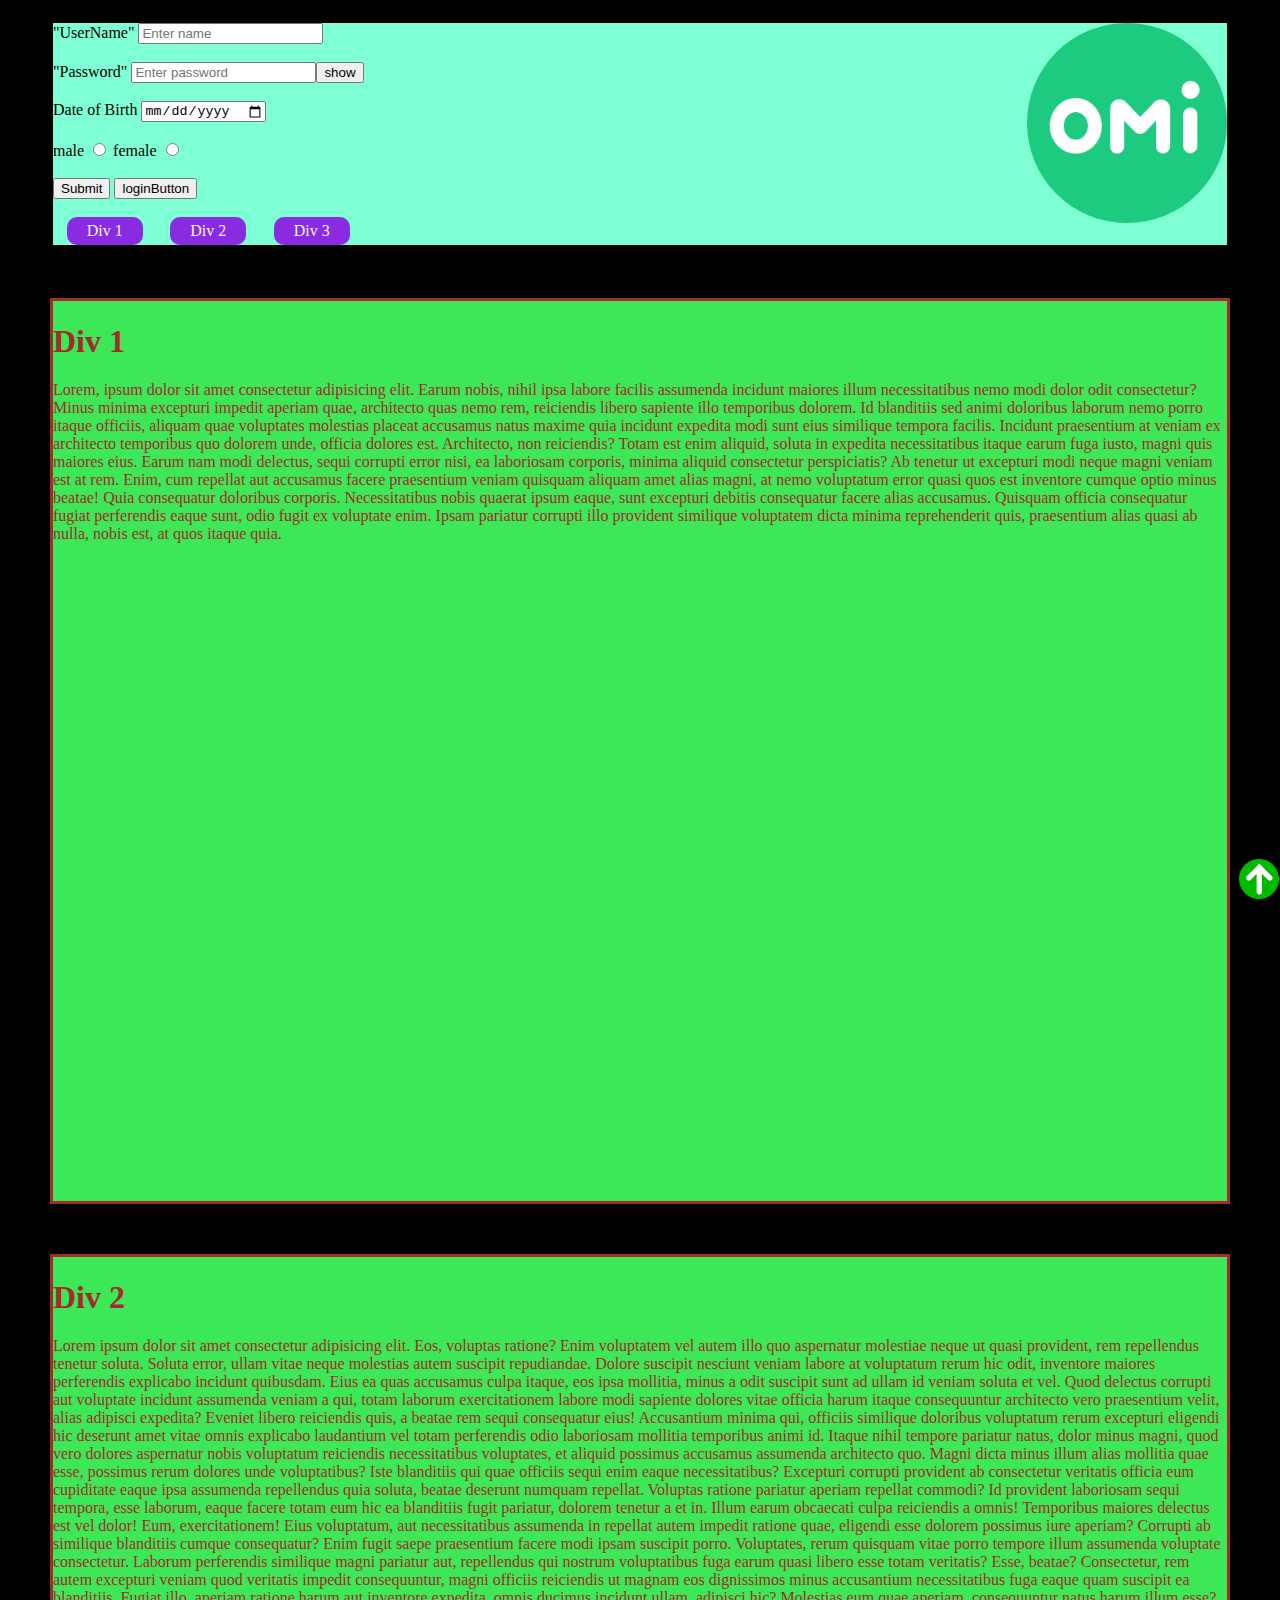
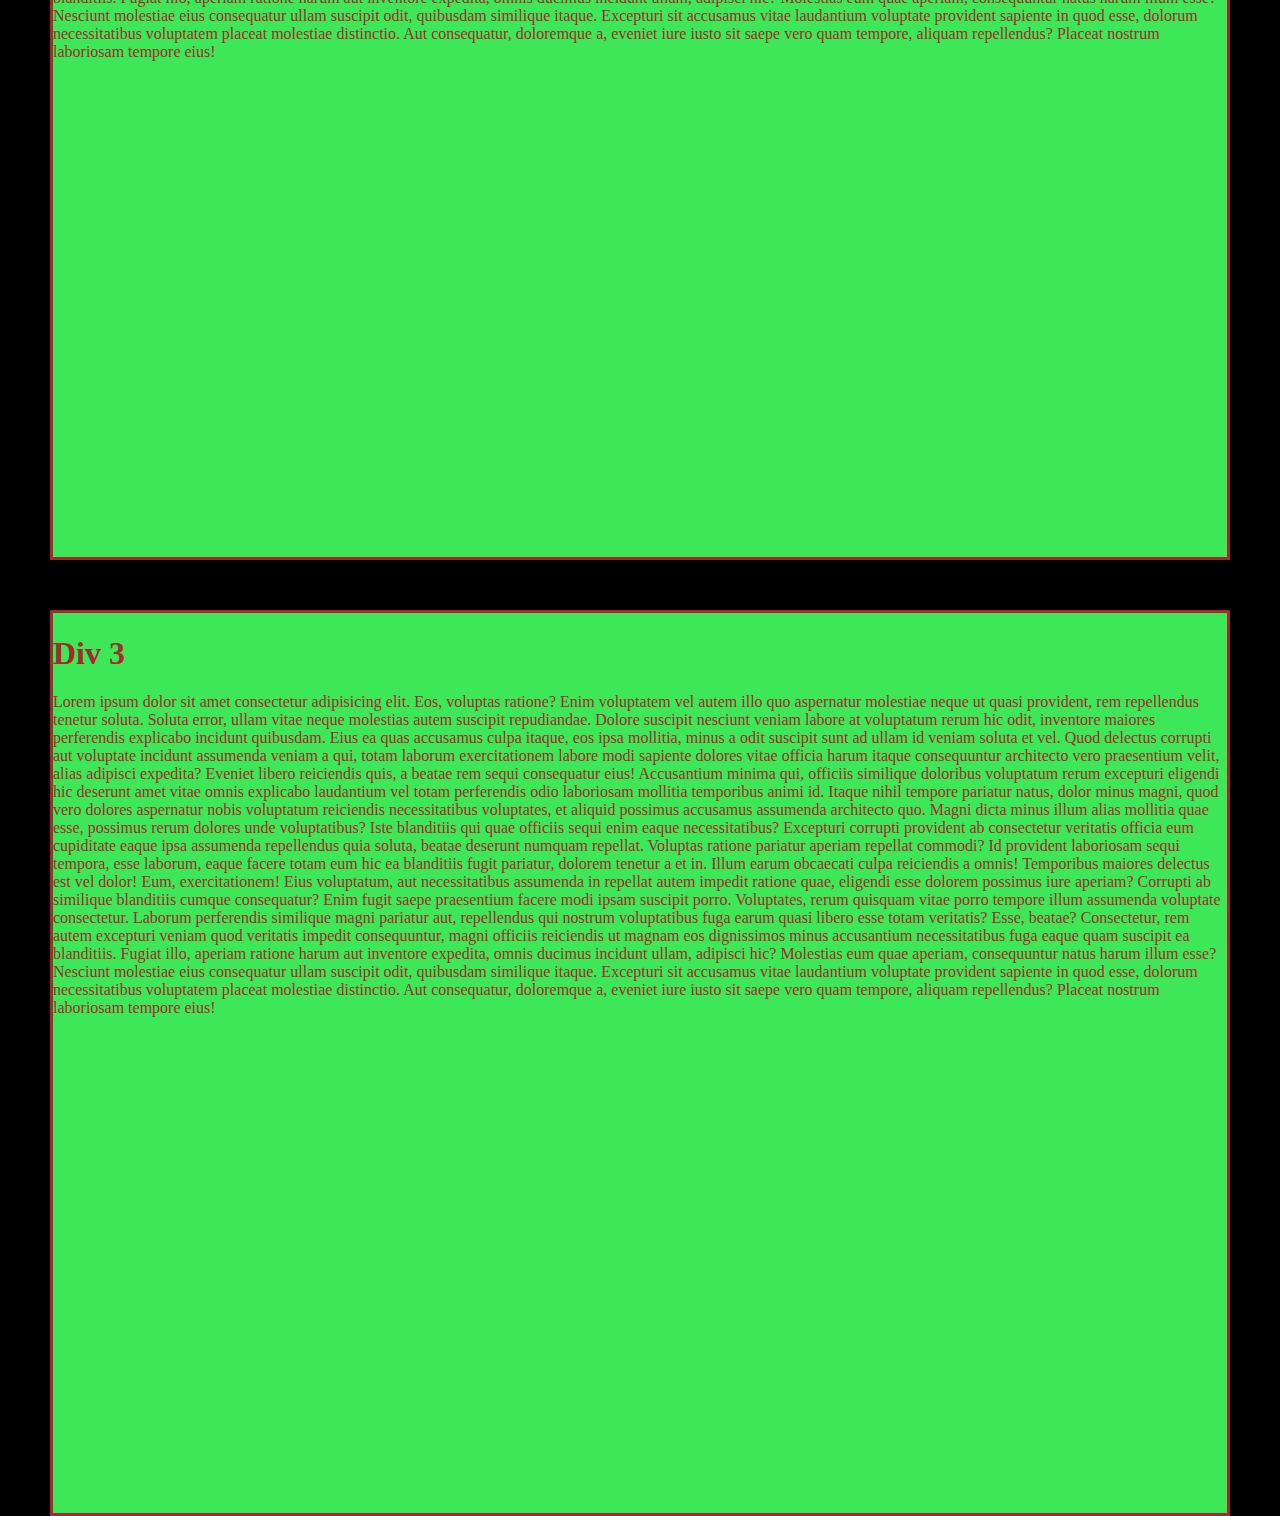
<file: Index.html>
<!DOCTYPE html>
<html lang="en">
    <head>
    <meta charset="UTF-8">
    <meta name="viewport" content="width=device-width, initial-scale=1.0">
    <title>My Resume</title>
    <link rel="stylesheet" href="./INdex.css">
    <link rel="icon" href="/omi.png" type="image/x-icon">
   
  </head>
  <body> 
     <a id="im2" href="#"><img src="./5610930.png" class="im2-1"></a>
       <header class="img">
            <div> 
               <form action="">
                 <label >"UserName"</label>
                 <input type="text" placeholder="Enter name"><br><br>
                 <label>"Password"</label>
                 <input type="password" placeholder="Enter password"><input type="button" value="show"><br><br>
                 <label>Date of Birth</label>
                 <input type="date"><br><br>
                 <label>male</label>
                 <input type="radio"name="a" >
                 <label>female</label>
                 <input type="radio" name="a"><br><br>
                 <input type="submit">
                 <input type="button" value="loginButton">
                 <br><br>
                 <div id="d-1-3">
                     <a href="#d-1" class="btn">Div 1</a> 
                     <a href="#d-1-1" class="btn">Div 2</a>
                     <a href="#d-1-2" class="btn">Div 3</a>
                  </div>
              </form>
           </div> 
           <div>
              <img src="./omi.png" alt="omi cool" id="im">
           </div>
        </header>
         
      <div id="d-1">
        <h1>Div 1</h1>
         Lorem, ipsum dolor sit amet consectetur adipisicing elit. Earum nobis, nihil ipsa labore facilis assumenda incidunt maiores illum necessitatibus nemo modi dolor odit consectetur? Minus minima excepturi impedit aperiam quae, architecto quas nemo rem, reiciendis libero sapiente illo temporibus dolorem. Id blanditiis sed animi doloribus laborum nemo porro itaque officiis, aliquam quae voluptates molestias placeat accusamus natus maxime quia incidunt expedita modi sunt eius similique tempora facilis. Incidunt praesentium at veniam ex architecto temporibus quo dolorem unde, officia dolores est. Architecto, non reiciendis? Totam est enim aliquid, soluta in expedita necessitatibus itaque earum fuga iusto, magni quis maiores eius. Earum nam modi delectus, sequi corrupti error nisi, ea laboriosam corporis, minima aliquid consectetur perspiciatis? Ab tenetur ut excepturi modi neque magni veniam est at rem. Enim, cum repellat aut accusamus facere praesentium veniam quisquam aliquam amet alias magni, at nemo voluptatum error quasi quos est inventore cumque optio minus beatae! Quia consequatur doloribus corporis. Necessitatibus nobis quaerat ipsum eaque, sunt excepturi debitis consequatur facere alias accusamus. Quisquam officia consequatur fugiat perferendis eaque sunt, odio fugit ex voluptate enim. Ipsam pariatur corrupti illo provident similique voluptatem dicta minima reprehenderit quis, praesentium alias quasi ab nulla, nobis est, at quos itaque quia.
      </div >
         
      <div id="d-1-1">
        <h1>Div 2</h1>
            Lorem ipsum dolor sit amet consectetur adipisicing elit. Eos, voluptas ratione? Enim voluptatem vel autem illo quo aspernatur molestiae neque ut quasi provident, rem repellendus tenetur soluta. Soluta error, ullam vitae neque molestias autem suscipit repudiandae. Dolore suscipit nesciunt veniam labore at voluptatum rerum hic odit, inventore maiores perferendis explicabo incidunt quibusdam. Eius ea quas accusamus culpa itaque, eos ipsa mollitia, minus a odit suscipit sunt ad ullam id veniam soluta et vel. Quod delectus corrupti aut voluptate incidunt assumenda veniam a qui, totam laborum exercitationem labore modi sapiente dolores vitae officia harum itaque consequuntur architecto vero praesentium velit, alias adipisci expedita? Eveniet libero reiciendis quis, a beatae rem sequi consequatur eius! Accusantium minima qui, officiis similique doloribus voluptatum rerum excepturi eligendi hic deserunt amet vitae omnis explicabo laudantium vel totam perferendis odio laboriosam mollitia temporibus animi id. Itaque nihil tempore pariatur natus, dolor minus magni, quod vero dolores aspernatur nobis voluptatum reiciendis necessitatibus voluptates, et aliquid possimus accusamus assumenda architecto quo. Magni dicta minus illum alias mollitia quae esse, possimus rerum dolores unde voluptatibus? Iste blanditiis qui quae officiis sequi enim eaque necessitatibus? Excepturi corrupti provident ab consectetur veritatis officia eum cupiditate eaque ipsa assumenda repellendus quia soluta, beatae deserunt numquam repellat. Voluptas ratione pariatur aperiam repellat commodi? Id provident laboriosam sequi tempora, esse laborum, eaque facere totam eum hic ea blanditiis fugit pariatur, dolorem tenetur a et in. Illum earum obcaecati culpa reiciendis a omnis! Temporibus maiores delectus est vel dolor! Eum, exercitationem! Eius voluptatum, aut necessitatibus assumenda in repellat autem impedit ratione quae, eligendi esse dolorem possimus iure aperiam? Corrupti ab similique blanditiis cumque consequatur? Enim fugit saepe praesentium facere modi ipsam suscipit porro. Voluptates, rerum quisquam vitae porro tempore illum assumenda voluptate consectetur. Laborum perferendis similique magni pariatur aut, repellendus qui nostrum voluptatibus fuga earum quasi libero esse totam veritatis? Esse, beatae? Consectetur, rem autem excepturi veniam quod veritatis impedit consequuntur, magni officiis reiciendis ut magnam eos dignissimos minus accusantium necessitatibus fuga eaque quam suscipit ea blanditiis. Fugiat illo, aperiam ratione harum aut inventore expedita, omnis ducimus incidunt ullam, adipisci hic? Molestias eum quae aperiam, consequuntur natus harum illum esse? Nesciunt molestiae eius consequatur ullam suscipit odit, quibusdam similique itaque. Excepturi sit accusamus vitae laudantium voluptate provident sapiente in quod esse, dolorum necessitatibus voluptatem placeat molestiae distinctio. Aut consequatur, doloremque a, eveniet iure iusto sit saepe vero quam tempore, aliquam repellendus? Placeat nostrum laboriosam tempore eius!
      </div>
      <div id="d-1-2">
        <h1>Div 3</h1>
        Lorem ipsum dolor sit amet consectetur adipisicing elit. Eos, voluptas ratione? Enim voluptatem vel autem illo quo aspernatur molestiae neque ut quasi provident, rem repellendus tenetur soluta. Soluta error, ullam vitae neque molestias autem suscipit repudiandae. Dolore suscipit nesciunt veniam labore at voluptatum rerum hic odit, inventore maiores perferendis explicabo incidunt quibusdam. Eius ea quas accusamus culpa itaque, eos ipsa mollitia, minus a odit suscipit sunt ad ullam id veniam soluta et vel. Quod delectus corrupti aut voluptate incidunt assumenda veniam a qui, totam laborum exercitationem labore modi sapiente dolores vitae officia harum itaque consequuntur architecto vero praesentium velit, alias adipisci expedita? Eveniet libero reiciendis quis, a beatae rem sequi consequatur eius! Accusantium minima qui, officiis similique doloribus voluptatum rerum excepturi eligendi hic deserunt amet vitae omnis explicabo laudantium vel totam perferendis odio laboriosam mollitia temporibus animi id. Itaque nihil tempore pariatur natus, dolor minus magni, quod vero dolores aspernatur nobis voluptatum reiciendis necessitatibus voluptates, et aliquid possimus accusamus assumenda architecto quo. Magni dicta minus illum alias mollitia quae esse, possimus rerum dolores unde voluptatibus? Iste blanditiis qui quae officiis sequi enim eaque necessitatibus? Excepturi corrupti provident ab consectetur veritatis officia eum cupiditate eaque ipsa assumenda repellendus quia soluta, beatae deserunt numquam repellat. Voluptas ratione pariatur aperiam repellat commodi? Id provident laboriosam sequi tempora, esse laborum, eaque facere totam eum hic ea blanditiis fugit pariatur, dolorem tenetur a et in. Illum earum obcaecati culpa reiciendis a omnis! Temporibus maiores delectus est vel dolor! Eum, exercitationem! Eius voluptatum, aut necessitatibus assumenda in repellat autem impedit ratione quae, eligendi esse dolorem possimus iure aperiam? Corrupti ab similique blanditiis cumque consequatur? Enim fugit saepe praesentium facere modi ipsam suscipit porro. Voluptates, rerum quisquam vitae porro tempore illum assumenda voluptate consectetur. Laborum perferendis similique magni pariatur aut, repellendus qui nostrum voluptatibus fuga earum quasi libero esse totam veritatis? Esse, beatae? Consectetur, rem autem excepturi veniam quod veritatis impedit consequuntur, magni officiis reiciendis ut magnam eos dignissimos minus accusantium necessitatibus fuga eaque quam suscipit ea blanditiis. Fugiat illo, aperiam ratione harum aut inventore expedita, omnis ducimus incidunt ullam, adipisci hic? Molestias eum quae aperiam, consequuntur natus harum illum esse? Nesciunt molestiae eius consequatur ullam suscipit odit, quibusdam similique itaque. Excepturi sit accusamus vitae laudantium voluptate provident sapiente in quod esse, dolorum necessitatibus voluptatem placeat molestiae distinctio. Aut consequatur, doloremque a, eveniet iure iusto sit saepe vero quam tempore, aliquam repellendus? Placeat nostrum laboriosam tempore eius!
  </div>
  </body>
</html>
</file>
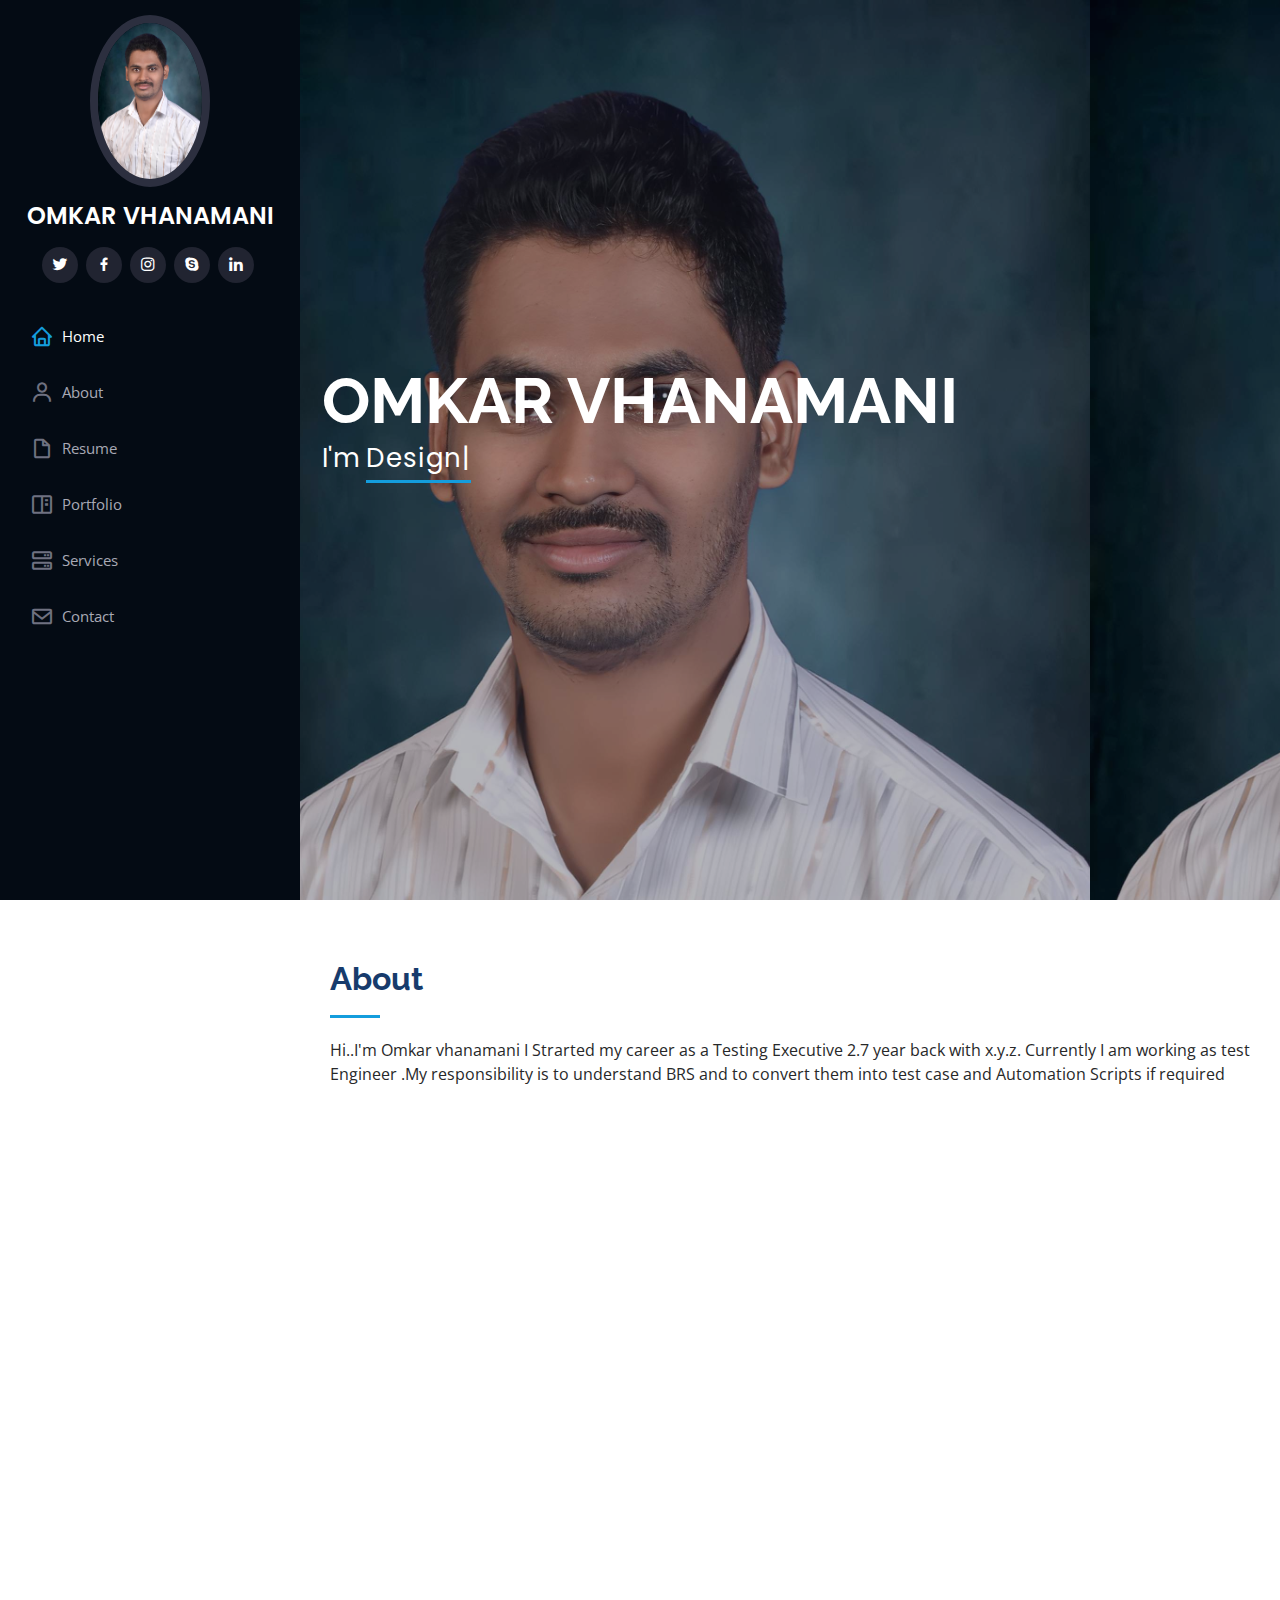
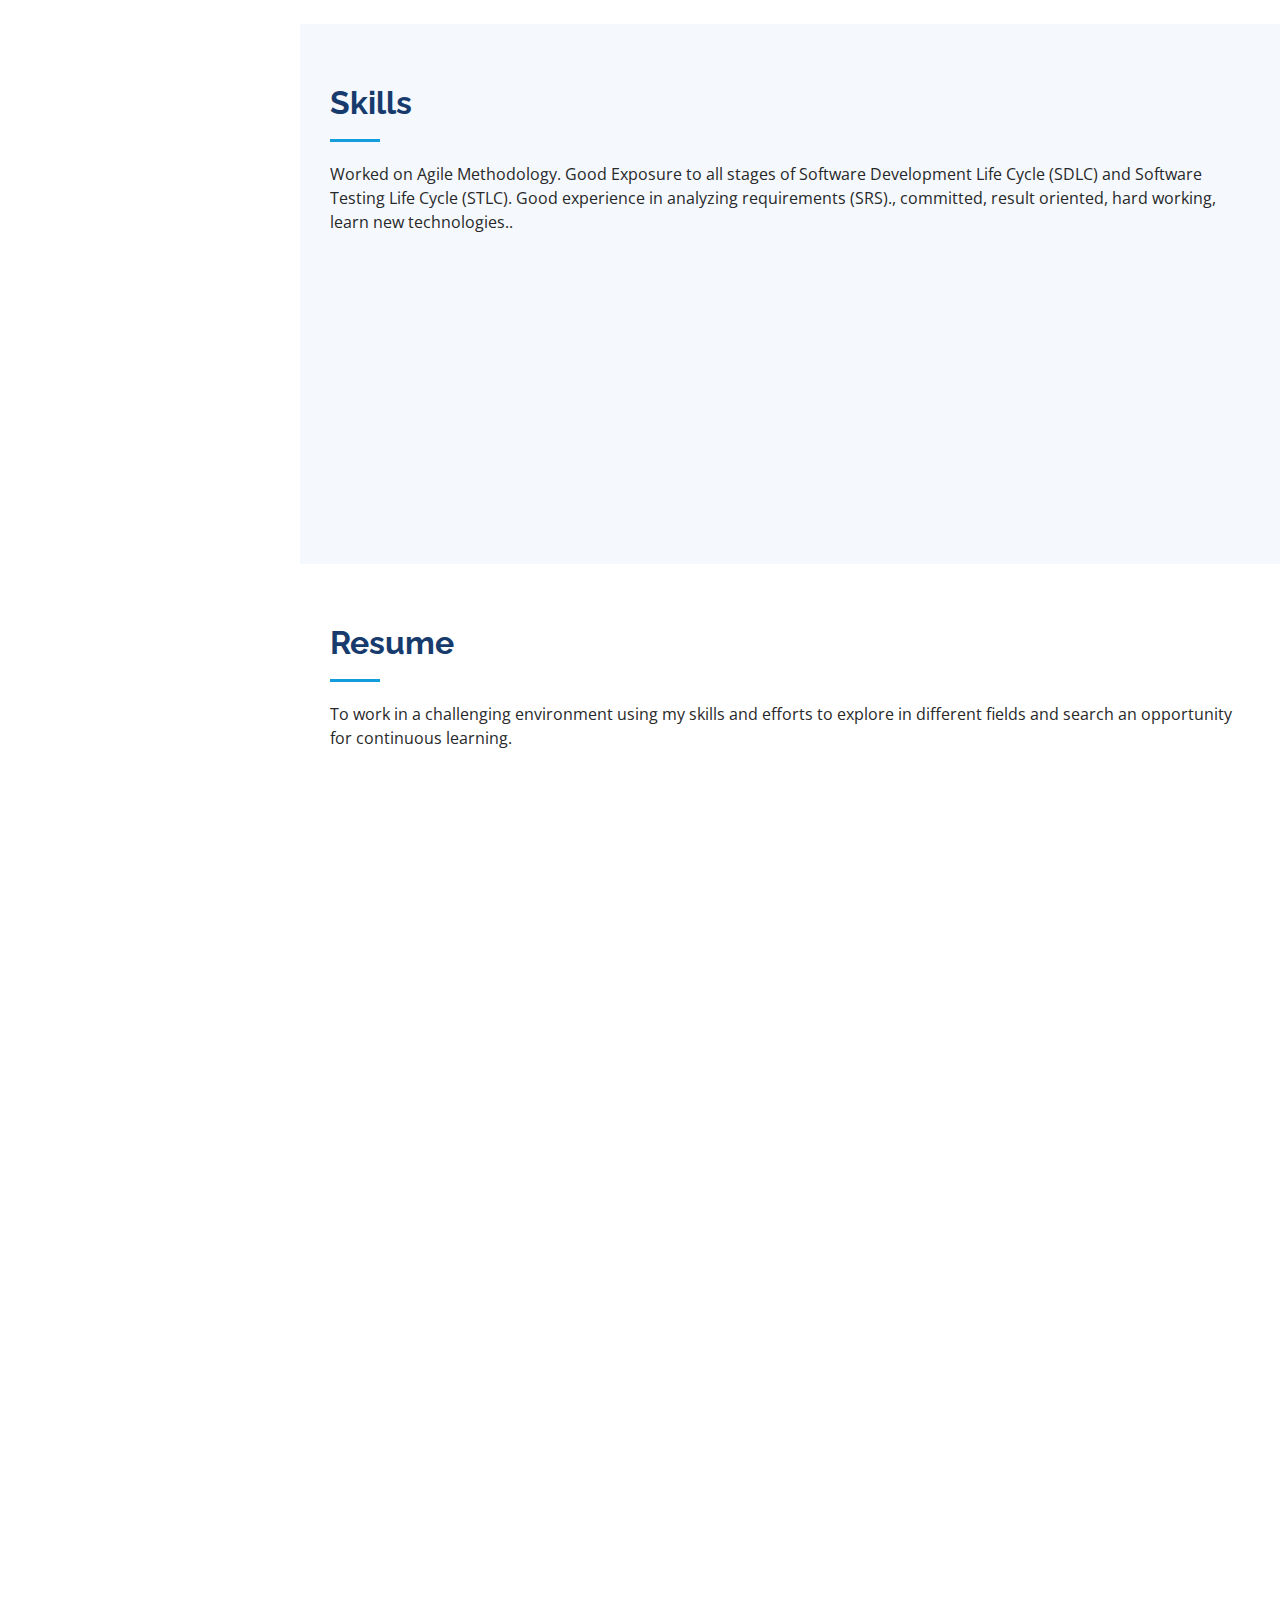
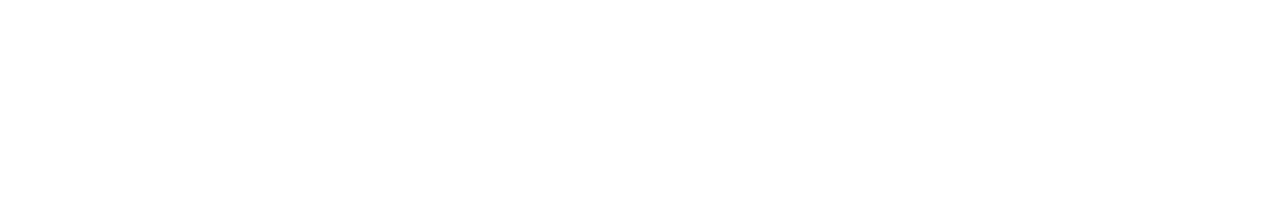
<file: iPortfolio/iPortfolio/index.html>
<!DOCTYPE html>
<html lang="en">

<head>
  <meta charset="utf-8">
  <meta content="width=device-width, initial-scale=1.0" name="viewport">

  <title>Omi cool - Index</title>
  <meta content="" name="description">
  <meta content="" name="keywords">

  <!-- Favicons -->
  <link href="assets/img/omkar.jpg" rel="icon">
  <link href="assets/img/apple-touch-icon.png" rel="apple-touch-icon">

  <!-- Google Fonts -->
  <link href="https://fonts.googleapis.com/css?family=Open+Sans:300,300i,400,400i,600,600i,700,700i|Raleway:300,300i,400,400i,500,500i,600,600i,700,700i|Poppins:300,300i,400,400i,500,500i,600,600i,700,700i" rel="stylesheet">

  <!-- Vendor CSS Files -->
  <link href="assets/vendor/aos/aos.css" rel="stylesheet">
  <link href="assets/vendor/bootstrap/css/bootstrap.min.css" rel="stylesheet">
  <link href="assets/vendor/bootstrap-icons/bootstrap-icons.css" rel="stylesheet">
  <link href="assets/vendor/boxicons/css/boxicons.min.css" rel="stylesheet">
  <link href="assets/vendor/glightbox/css/glightbox.min.css" rel="stylesheet">
  <link href="assets/vendor/swiper/swiper-bundle.min.css" rel="stylesheet">

  <!-- Template Main CSS File -->
  <link href="assets/css/style.css" rel="stylesheet">

  <!-- =======================================================
  * Template Name: iPortfolio
  * Updated: Jul 27 2023 with Bootstrap v5.3.1
  * Template URL: https://bootstrapmade.com/iportfolio-bootstrap-portfolio-websites-template/
  * Author: BootstrapMade.com
  * License: https://bootstrapmade.com/license/
  ======================================================== -->
</head>

<body>

  <!-- ======= Mobile nav toggle button ======= -->
  <i class="bi bi-list mobile-nav-toggle d-xl-none"></i>

  <!-- ======= Header ======= -->
  <header id="header">
    <div class="d-flex flex-column">

      <div class="profile">
        <img src="./assets/img/omkar.jpg" alt="" class="img-fluid rounded-circle">
        <h1 class="text-light"><a href="index.html">OMKAR VHANAMANI</a></h1>
        <div class="social-links mt-3 text-center">
          <a href="#" class="twitter"><i class="bx bxl-twitter"></i></a>
          <a href="#" class="facebook"><i class="bx bxl-facebook"></i></a>
          <a href="https://www.instagram.com/" class="instagram"><i class="bx bxl-instagram"></i></a>
          <a href="#" class="google-plus"><i class="bx bxl-skype"></i></a>
          <a href="https://www.linkedin.com/feed/?trk=sem-ga_campid.14650114788_asid.151761418307_crid.657403558718_kw.linkedin%20login_d.c_tid.kwd-12704335873_n.g_mt.e_geo.9301869" class="linkedin"><i class="bx bxl-linkedin"></i></a>
        </div>
      </div>

      <nav id="navbar" class="nav-menu navbar">
        <ul>
          <li><a href="#hero" class="nav-link scrollto active"><i class="bx bx-home"></i> <span>Home</span></a></li>
          <li><a href="#about" class="nav-link scrollto"><i class="bx bx-user"></i> <span>About</span></a></li>
          <li><a href="#resume" class="nav-link scrollto"><i class="bx bx-file-blank"></i> <span>Resume</span></a></li>
          <li><a href="#portfolio" class="nav-link scrollto"><i class="bx bx-book-content"></i> <span>Portfolio</span></a></li>
          <li><a href="#services" class="nav-link scrollto"><i class="bx bx-server"></i> <span>Services</span></a></li>
          <li><a href="#contact" class="nav-link scrollto"><i class="bx bx-envelope"></i> <span>Contact</span></a></li>
        </ul>
      </nav><!-- .nav-menu -->
    </div>
  </header><!-- End Header -->

  <!-- ======= Hero Section ======= -->
  <section id="hero"  class="d-flex flex-column justify-content-center align-items-center id1" >
    <div class="hero-container" data-aos="fade-in">
      <h1>OMKAR VHANAMANI</h1>
      <p>I'm <span class="typed" data-typed-items="Designer, Developer, Fullstack, Software Tester"></span></p>
    </div>
  </section><!-- End Hero -->

  <main id="main">

    <!-- ======= About Section ======= -->
    <section id="about" class="about">
      <div class="container">

        <div class="section-title">
          <h2>About</h2>
          <p>Hi..I'm Omkar vhanamani  I Strarted my career as a Testing Executive 2.7 year back  with x.y.z.  Currently I am working as test Engineer .My responsibility is to understand BRS and to convert them into test case and Automation Scripts if required </p>
        </div>
        <div class="row">
          <div class="col-lg-4" data-aos="fade-right">
            <img src="./assets/img/omkar.jpg" class="img-fluid" alt="">
          </div>
          <div class="col-lg-8 pt-4 pt-lg-0 content" data-aos="fade-left">
            <h3>Web Tester &amp; Web Developer.</h3>
            <p class="fst-italic">
              To work in a challenging environment using my skills and efforts to explore in different
              fields and search an opportunity for continuous learning.
            </p>
            <div class="row">
              <div class="col-lg-5">
                <ul>
                  <li><i class="bi bi-chevron-right"></i> <strong>Birthday:</strong> <span>14 Sept 1992</span></li>
                  <li><i class="bi bi-chevron-right"></i> <strong>Phone:</strong> <span>9922578618</span></li>
                  <li><i class="bi bi-chevron-right"></i> <strong>City:</strong> <span>kolhapur , India</span></li>
                  <li><i class="bi bi-chevron-right"></i> <strong>Website:</strong> <span>https://github.com/Omkarvhanaman</span></li>
                </ul>
              </div>
              <div class="col-lg-6">
                <ul>
                  <!-- <li><i class="bi bi-chevron-right"></i> <strong>Age:</strong> <span></span></li> -->
                  <li><i class="bi bi-chevron-right"></i> <strong>Degree:</strong> <span> Bachelor of Engineering</span></li>
                  <li><i class="bi bi-chevron-right"></i> <strong>Email:</strong> <span>omkarvhanamani@gmail.com</span></li>
                  <li><i class="bi bi-chevron-right"></i> <strong>Freelance:</strong> <span>Available</span></li>
                </ul>
              </div>
            </div>
            <p>
              Basic knowledge on Defect Management tool like JIRA.
              Worked on Agile Methodology.
              Good Exposure to all stages of Software Development Life Cycle (SDLC) and Software Testing Life Cycle(STLC).
              Good experience in analyzing requirements (SRS).
              Basic knowledge on Defect Reporting and complete Defect Life cycle.
              Basic knowledge on writing & Executing SQL Statements.
              Good interpersonal skills, committed, result oriented, hard working,learn new technologies.
            </p>
          </div>
        </div>

      </div>
    </section><!-- End About Section -->
    <!-- ======= Facts Section ======= -->
    <!-- <section id="facts" class="facts">
      <div class="container">

        <div class="section-title">
          <h2>Facts</h2>
          <p>Magnam dolores commodi suscipit. Necessitatibus eius consequatur ex aliquid fuga eum quidem. Sit sint consectetur velit. Quisquam quos quisquam cupiditate. Et nemo qui impedit suscipit alias ea. Quia fugiat sit in iste officiis commodi quidem hic quas.</p>
        </div>

        <div class="row no-gutters">

          <div class="col-lg-3 col-md-6 d-md-flex align-items-md-stretch" data-aos="fade-up">
            <div class="count-box">
              <i class="bi bi-emoji-smile"></i>
              <span data-purecounter-start="0" data-purecounter-end="232" data-purecounter-duration="1" class="purecounter"></span>
              <p><strong>Happy Clients</strong> consequuntur quae</p>
            </div>
          </div>

          <div class="col-lg-3 col-md-6 d-md-flex align-items-md-stretch" data-aos="fade-up" data-aos-delay="100">
            <div class="count-box">
              <i class="bi bi-journal-richtext"></i>
              <span data-purecounter-start="0" data-purecounter-end="521" data-purecounter-duration="1" class="purecounter"></span>
              <p><strong>Projects</strong> adipisci atque cum quia aut</p>
            </div>
          </div>

          <div class="col-lg-3 col-md-6 d-md-flex align-items-md-stretch" data-aos="fade-up" data-aos-delay="200">
            <div class="count-box">
              <i class="bi bi-headset"></i>
              <span data-purecounter-start="0" data-purecounter-end="1453" data-purecounter-duration="1" class="purecounter"></span>
              <p><strong>Hours Of Support</strong> aut commodi quaerat</p>
            </div>
          </div>

          <div class="col-lg-3 col-md-6 d-md-flex align-items-md-stretch" data-aos="fade-up" data-aos-delay="300">
            <div class="count-box">
              <i class="bi bi-people"></i>
              <span data-purecounter-start="0" data-purecounter-end="32" data-purecounter-duration="1" class="purecounter"></span>
              <p><strong>Hard Workers</strong> rerum asperiores dolor</p>
            </div>
          </div>

        </div>

      </div>
    </section>End Facts Section -->
    <!-- ======= Skills Section ======= -->
    <section id="skills" class="skills section-bg">
      <div class="container">

        <div class="section-title">
          <h2>Skills</h2>
          <p>Worked on Agile Methodology.
             Good Exposure to all stages of Software Development Life Cycle (SDLC) and Software Testing Life
            Cycle (STLC).
             Good experience in analyzing requirements (SRS)., committed, result oriented, hard working, learn
            new technologies..</p>
        </div>

        <div class="row skills-content">

          <div class="col-lg-6" data-aos="fade-up">

            <div class="progress">
              <span class="skill">HTML <i class="val">100%</i></span>
              <div class="progress-bar-wrap">
                <div class="progress-bar" role="progressbar" aria-valuenow="100" aria-valuemin="0" aria-valuemax="100"></div>
              </div>
            </div>

            <div class="progress">
              <span class="skill">CSS <i class="val">90%</i></span>
              <div class="progress-bar-wrap">
                <div class="progress-bar" role="progressbar" aria-valuenow="90" aria-valuemin="0" aria-valuemax="100"></div>
              </div>
            </div>

            <div class="progress">
              <span class="skill">JavaScript <i class="val">75%</i></span>
              <div class="progress-bar-wrap">
                <div class="progress-bar" role="progressbar" aria-valuenow="75" aria-valuemin="0" aria-valuemax="100"></div>
              </div>
            </div>
            <div class="progress">
              <span class="skill">Angular <i class="val">50%</i></span>
              <div class="progress-bar-wrap">
                <div class="progress-bar" role="progressbar" aria-valuenow="50" aria-valuemin="0" aria-valuemax="100"></div>
              </div>
            </div>
          </div>

          <div class="col-lg-6" data-aos="fade-up" data-aos-delay="100">

            <div class="progress">
              <span class="skill">Automation Testing with java  <i class="val">80%</i></span>
              <div class="progress-bar-wrap">
                <div class="progress-bar" role="progressbar" aria-valuenow="80" aria-valuemin="0" aria-valuemax="100"></div>
              </div>
            </div>

            <div class="progress">
              <span class="skill">Manual Testing <i class="val">90%</i></span>
              <div class="progress-bar-wrap">
                <div class="progress-bar" role="progressbar" aria-valuenow="90" aria-valuemin="0" aria-valuemax="100"></div>
              </div>
            </div>
            <div class="progress">
              <span class="skill">React <i class="val">55%</i></span>
              <div class="progress-bar-wrap">
                <div class="progress-bar" role="progressbar" aria-valuenow="55" aria-valuemin="0" aria-valuemax="100"></div>
              </div>
            </div>

          </div>

        </div>

      </div>
    </section><!-- End Skills Section -->

    <!-- ======= Resume Section ======= -->
    <section id="resume" class="resume">
      <div class="container">

        <div class="section-title">
          <h2>Resume</h2>
          <p>To work in a challenging environment using my skills and efforts to explore in different
            fields and search an opportunity for continuous learning.</p>
        </div>

        <div class="row">
          <div class="col-lg-6" data-aos="fade-up">
            <h3 class="resume-title">Sumary</h3>
            <div class="resume-item pb-0">
              <h4>Omkar Vhanamani</h4>
              <p><em>I Strarted my career as a Testing Executive 2.7 year back  with x.y.z.  Currently I am working as test Engineer .My responsibility is to understand BRS and to convert them into test case and Automation Scripts if required</em></p>
              <ul>
                <li>Company Name</li>
                <li>(123) 123456789</li>
                <li>alice.barkley@example.com</li>
              </ul>
            </div>

            <h3 class="resume-title">Education</h3>
            <div class="resume-item">
              <h4>Bachelor of Engineering &amp; Electrical Engineering</h4>
              <h5>2013 - 2016</h5>
              <p><em>Chhatrapati Shivaji University, Kolhapur</em></p>
              <p>Completed B.E. in Electrical Engineering from Sant Gajanan Maharaj College Of
                Engineering, Mahagaon. Site Chinchewadi, Gadhinglaj-Halkarni Road, Tal- Gadhinglaj in First 
                class with Distinction in May 2016.
                </p>
            </div>
            <div class="resume-item">
              <h4> Diploma &amp; E & TC</h4>
              <h5>2011 - 2013</h5>
              <p><em> M.S.B.T.E</em></p>
              <p>Completed Diploma in Electronics & Tele-communication Engineering from Sant Gajanan
                Maharaj Rural Polytechnic,Mahagaon. Site Chinchewadi, Gadhinglaj-Halkarni Road, Tal:Gadhinglaj with First class in May 2013</p>
            </div>
          </div>
          <div class="col-lg-6" data-aos="fade-up" data-aos-delay="100">
            <h3 class="resume-title">Professional Experience</h3>
            <div class="resume-item">
              <h4>Software Testing (QA)</h4>
              <h5>2019 - TILL</h5>
              <p><em>X.Y.Z , India</em></p>
              <ul>
                <li>Understand brs  and convert them into test case .</li>
                <li>Execution of test case and reporting of defect to the developer</li>
                <li>I have Experience on Functional ,Automation ,Regression testing </li>
                <li>My previous project I have  Worked on Automation testing we have ues selenium with java </li>
              </ul>
            </div>
            <div class="resume-item">
              <h4>Sales Engineer</h4>
              <h5>2018 - 2019</h5>
              <p><em>Vashi Electrical</em></p>
              <ul>
                <li> Develops comprehensive knowledge of products.</li>
                <li>Continuously leverages strengths in analytics, leadership, and creative problem solving </li>
                <li> New Business Development</li>
                <li>Client Meetings & Presentations/li>
              </ul>
            </div>
            <div class="resume-item">
              <h4>Quality Assurance</h4>
              <h5>2017 - 2018</h5>
              <p><em>COMMSCOPE PVT.LTD ( Goa ):- </em></p>
              <ul>
                <li>As a Quality Assurance From Feb. 2017 to Aug. 2018.</li>
                <li>final testing of product </li>
                <li>Supervise routing the product</li>
                <li>final TESTING QA</li>
              </ul>
            </div>
          </div>
        </div>

      </div>
    </section><!-- End Resume Section -->

    <!-- ======= Portfolio Section ======= -->

    <!-- <section id="portfolio" class="portfolio section-bg">
      <div class="container">

        <div class="section-title">
          <h2>Portfolio</h2>
          <p>Magnam dolores commodi suscipit. Necessitatibus eius consequatur ex aliquid fuga eum quidem. Sit sint consectetur velit. Quisquam quos quisquam cupiditate. Et nemo qui impedit suscipit alias ea. Quia fugiat sit in iste officiis commodi quidem hic quas.</p>
        </div>

        <div class="row" data-aos="fade-up">
          <div class="col-lg-12 d-flex justify-content-center">
            <ul id="portfolio-flters">
              <li data-filter="*" class="filter-active">All</li>
              <li data-filter=".filter-app">App</li>
              <li data-filter=".filter-card">Card</li>
              <li data-filter=".filter-web">Web</li>
            </ul>
          </div>
        </div>

        <div class="row portfolio-container" data-aos="fade-up" data-aos-delay="100">

          <div class="col-lg-4 col-md-6 portfolio-item filter-app">
            <div class="portfolio-wrap">
              <img src="assets/img/portfolio/portfolio-1.jpg" class="img-fluid" alt="">
              <div class="portfolio-links">
                <a href="assets/img/portfolio/portfolio-1.jpg" data-gallery="portfolioGallery" class="portfolio-lightbox" title="App 1"><i class="bx bx-plus"></i></a>
                <a href="portfolio-details.html" title="More Details"><i class="bx bx-link"></i></a>
              </div>
            </div>
          </div>

          <div class="col-lg-4 col-md-6 portfolio-item filter-web">
            <div class="portfolio-wrap">
              <img src="assets/img/portfolio/portfolio-2.jpg" class="img-fluid" alt="">
              <div class="portfolio-links">
                <a href="assets/img/portfolio/portfolio-2.jpg" data-gallery="portfolioGallery" class="portfolio-lightbox" title="Web 3"><i class="bx bx-plus"></i></a>
                <a href="portfolio-details.html" title="More Details"><i class="bx bx-link"></i></a>
              </div>
            </div>
          </div>

          <div class="col-lg-4 col-md-6 portfolio-item filter-app">
            <div class="portfolio-wrap">
              <img src="assets/img/portfolio/portfolio-3.jpg" class="img-fluid" alt="">
              <div class="portfolio-links">
                <a href="assets/img/portfolio/portfolio-3.jpg" data-gallery="portfolioGallery" class="portfolio-lightbox" title="App 2"><i class="bx bx-plus"></i></a>
                <a href="portfolio-details.html" title="More Details"><i class="bx bx-link"></i></a>
              </div>
            </div>
          </div>

          <div class="col-lg-4 col-md-6 portfolio-item filter-card">
            <div class="portfolio-wrap">
              <img src="assets/img/portfolio/portfolio-4.jpg" class="img-fluid" alt="">
              <div class="portfolio-links">
                <a href="assets/img/portfolio/portfolio-4.jpg" data-gallery="portfolioGallery" class="portfolio-lightbox" title="Card 2"><i class="bx bx-plus"></i></a>
                <a href="portfolio-details.html" title="More Details"><i class="bx bx-link"></i></a>
              </div>
            </div>
          </div>

          <div class="col-lg-4 col-md-6 portfolio-item filter-web">
            <div class="portfolio-wrap">
              <img src="assets/img/portfolio/portfolio-5.jpg" class="img-fluid" alt="">
              <div class="portfolio-links">
                <a href="assets/img/portfolio/portfolio-5.jpg" data-gallery="portfolioGallery" class="portfolio-lightbox" title="Web 2"><i class="bx bx-plus"></i></a>
                <a href="portfolio-details.html" title="More Details"><i class="bx bx-link"></i></a>
              </div>
            </div>
          </div>

          <div class="col-lg-4 col-md-6 portfolio-item filter-app">
            <div class="portfolio-wrap">
              <img src="assets/img/portfolio/portfolio-6.jpg" class="img-fluid" alt="">
              <div class="portfolio-links">
                <a href="assets/img/portfolio/portfolio-6.jpg" data-gallery="portfolioGallery" class="portfolio-lightbox" title="App 3"><i class="bx bx-plus"></i></a>
                <a href="portfolio-details.html" title="More Details"><i class="bx bx-link"></i></a>
              </div>
            </div>
          </div>

          <div class="col-lg-4 col-md-6 portfolio-item filter-card">
            <div class="portfolio-wrap">
              <img src="assets/img/portfolio/portfolio-7.jpg" class="img-fluid" alt="">
              <div class="portfolio-links">
                <a href="assets/img/portfolio/portfolio-7.jpg" data-gallery="portfolioGallery" class="portfolio-lightbox" title="Card 1"><i class="bx bx-plus"></i></a>
                <a href="portfolio-details.html" title="More Details"><i class="bx bx-link"></i></a>
              </div>
            </div>
          </div>

          <div class="col-lg-4 col-md-6 portfolio-item filter-card">
            <div class="portfolio-wrap">
              <img src="assets/img/portfolio/portfolio-8.jpg" class="img-fluid" alt="">
              <div class="portfolio-links">
                <a href="assets/img/portfolio/portfolio-8.jpg" data-gallery="portfolioGallery" class="portfolio-lightbox" title="Card 3"><i class="bx bx-plus"></i></a>
                <a href="portfolio-details.html" title="More Details"><i class="bx bx-link"></i></a>
              </div>
            </div>
          </div>

          <div class="col-lg-4 col-md-6 portfolio-item filter-web">
            <div class="portfolio-wrap">
              <img src="assets/img/portfolio/portfolio-9.jpg" class="img-fluid" alt="">
              <div class="portfolio-links">
                <a href="assets/img/portfolio/portfolio-9.jpg" data-gallery="portfolioGallery" class="portfolio-lightbox" title="Web 3"><i class="bx bx-plus"></i></a>
                <a href="portfolio-details.html" title="More Details"><i class="bx bx-link"></i></a>
              </div>
            </div>
          </div>

        </div>

      </div>
    </section>End Portfolio Section -->


    <!-- ======= Services Section =======
    <section id="services" class="services">
      <div class="container">

        <div class="section-title">
          <h2>Services</h2>
          <p>Magnam dolores commodi suscipit. Necessitatibus eius consequatur ex aliquid fuga eum quidem. Sit sint consectetur velit. Quisquam quos quisquam cupiditate. Et nemo qui impedit suscipit alias ea. Quia fugiat sit in iste officiis commodi quidem hic quas.</p>
        </div>

        <div class="row">
          <div class="col-lg-4 col-md-6 icon-box" data-aos="fade-up">
            <div class="icon"><i class="bi bi-briefcase"></i></div>
            <h4 class="title"><a href="">Lorem Ipsum</a></h4>
            <p class="description">Voluptatum deleniti atque corrupti quos dolores et quas molestias excepturi sint occaecati cupiditate non provident</p>
          </div>
          <div class="col-lg-4 col-md-6 icon-box" data-aos="fade-up" data-aos-delay="100">
            <div class="icon"><i class="bi bi-card-checklist"></i></div>
            <h4 class="title"><a href="">Dolor Sitema</a></h4>
            <p class="description">Minim veniam, quis nostrud exercitation ullamco laboris nisi ut aliquip ex ea commodo consequat tarad limino ata</p>
          </div>
          <div class="col-lg-4 col-md-6 icon-box" data-aos="fade-up" data-aos-delay="200">
            <div class="icon"><i class="bi bi-bar-chart"></i></div>
            <h4 class="title"><a href="">Sed ut perspiciatis</a></h4>
            <p class="description">Duis aute irure dolor in reprehenderit in voluptate velit esse cillum dolore eu fugiat nulla pariatur</p>
          </div>
          <div class="col-lg-4 col-md-6 icon-box" data-aos="fade-up" data-aos-delay="300">
            <div class="icon"><i class="bi bi-binoculars"></i></div>
            <h4 class="title"><a href="">Magni Dolores</a></h4>
            <p class="description">Excepteur sint occaecat cupidatat non proident, sunt in culpa qui officia deserunt mollit anim id est laborum</p>
          </div>
          <div class="col-lg-4 col-md-6 icon-box" data-aos="fade-up" data-aos-delay="400">
            <div class="icon"><i class="bi bi-brightness-high"></i></div>
            <h4 class="title"><a href="">Nemo Enim</a></h4>
            <p class="description">At vero eos et accusamus et iusto odio dignissimos ducimus qui blanditiis praesentium voluptatum deleniti atque</p>
          </div>
          <div class="col-lg-4 col-md-6 icon-box" data-aos="fade-up" data-aos-delay="500">
            <div class="icon"><i class="bi bi-calendar4-week"></i></div>
            <h4 class="title"><a href="">Eiusmod Tempor</a></h4>
            <p class="description">Et harum quidem rerum facilis est et expedita distinctio. Nam libero tempore, cum soluta nobis est eligendi</p>
          </div>
        </div>

      </div>
    </section>End Services Section -->

    

  <!-- ======= Footer ======= -->
  <!-- <footer id="footer">
    <div class="container">
      <div class="copyright">
        &copy; Copyright <strong><span>iPortfolio</span></strong>
      </div>
      <div class="credits">
        All the links in the footer should remain intact. -->
        <!-- You can delete the links only if you purchased the pro version. -->
        <!-- Licensing information: https://bootstrapmade.com/license/ -->
        <!-- Purchase the pro version with working PHP/AJAX contact form: https://bootstrapmade.com/iportfolio-bootstrap-portfolio-websites-template/ -->
        <!-- Designed by <a href="https://bootstrapmade.com/">BootstrapMade</a>
      </div>
    </div>
  </footer>End  Footer -->

  <a href="#" class="back-to-top d-flex align-items-center justify-content-center"><i class="bi bi-arrow-up-short"></i></a>

  <!-- Vendor JS Files -->
  <script src="assets/vendor/purecounter/purecounter_vanilla.js"></script>
  <script src="assets/vendor/aos/aos.js"></script>
  <script src="assets/vendor/bootstrap/js/bootstrap.bundle.min.js"></script>
  <script src="assets/vendor/glightbox/js/glightbox.min.js"></script>
  <script src="assets/vendor/isotope-layout/isotope.pkgd.min.js"></script>
  <script src="assets/vendor/swiper/swiper-bundle.min.js"></script>
  <script src="assets/vendor/typed.js/typed.umd.js"></script>
  <script src="assets/vendor/waypoints/noframework.waypoints.js"></script>
  <script src="assets/vendor/php-email-form/validate.js"></script>

  <!-- Template Main JS File -->
  <script src="assets/js/main.js"></script>

</body>

</html>
</file>
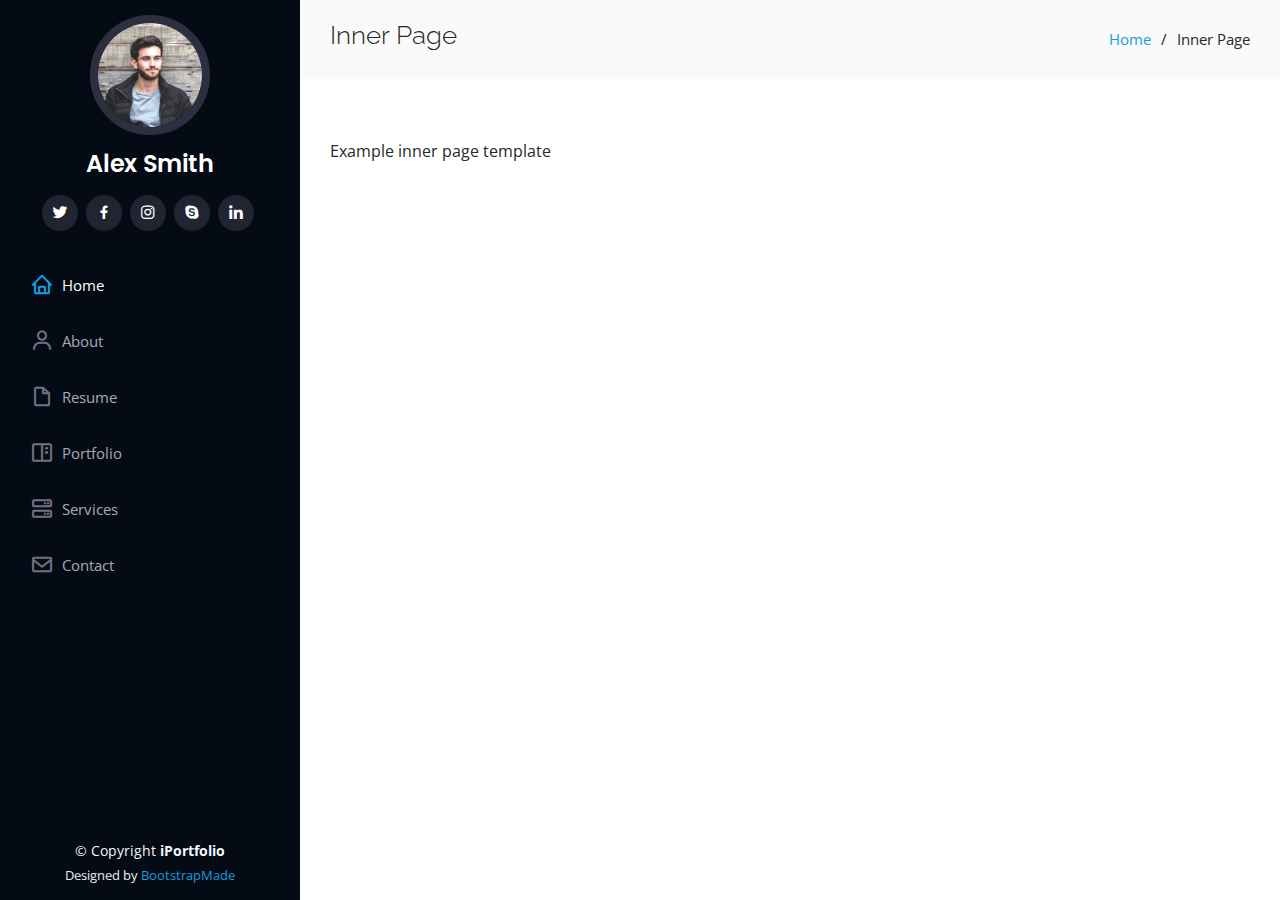
<file: iPortfolio/iPortfolio/inner-page.html>
<!DOCTYPE html>
<html lang="en">

<head>
  <meta charset="utf-8">
  <meta content="width=device-width, initial-scale=1.0" name="viewport">

  <title>Inner Page - iPortfolio Bootstrap Template</title>
  <meta content="" name="description">
  <meta content="" name="keywords">

  <!-- Favicons -->
  <link href="assets/img/favicon.png" rel="icon">
  <link href="assets/img/apple-touch-icon.png" rel="apple-touch-icon">

  <!-- Google Fonts -->
  <link href="https://fonts.googleapis.com/css?family=Open+Sans:300,300i,400,400i,600,600i,700,700i|Raleway:300,300i,400,400i,500,500i,600,600i,700,700i|Poppins:300,300i,400,400i,500,500i,600,600i,700,700i" rel="stylesheet">

  <!-- Vendor CSS Files -->
  <link href="assets/vendor/aos/aos.css" rel="stylesheet">
  <link href="assets/vendor/bootstrap/css/bootstrap.min.css" rel="stylesheet">
  <link href="assets/vendor/bootstrap-icons/bootstrap-icons.css" rel="stylesheet">
  <link href="assets/vendor/boxicons/css/boxicons.min.css" rel="stylesheet">
  <link href="assets/vendor/glightbox/css/glightbox.min.css" rel="stylesheet">
  <link href="assets/vendor/swiper/swiper-bundle.min.css" rel="stylesheet">

  <!-- Template Main CSS File -->
  <link href="assets/css/style.css" rel="stylesheet">

  <!-- =======================================================
  * Template Name: iPortfolio
  * Updated: Jul 27 2023 with Bootstrap v5.3.1
  * Template URL: https://bootstrapmade.com/iportfolio-bootstrap-portfolio-websites-template/
  * Author: BootstrapMade.com
  * License: https://bootstrapmade.com/license/
  ======================================================== -->
</head>

<body>

  <!-- ======= Mobile nav toggle button ======= -->
  <i class="bi bi-list mobile-nav-toggle d-xl-none"></i>

  <!-- ======= Header ======= -->
  <header id="header">
    <div class="d-flex flex-column">

      <div class="profile">
        <img src="assets/img/profile-img.jpg" alt="" class="img-fluid rounded-circle">
        <h1 class="text-light"><a href="index.html">Alex Smith</a></h1>
        <div class="social-links mt-3 text-center">
          <a href="#" class="twitter"><i class="bx bxl-twitter"></i></a>
          <a href="#" class="facebook"><i class="bx bxl-facebook"></i></a>
          <a href="#" class="instagram"><i class="bx bxl-instagram"></i></a>
          <a href="#" class="google-plus"><i class="bx bxl-skype"></i></a>
          <a href="#" class="linkedin"><i class="bx bxl-linkedin"></i></a>
        </div>
      </div>

      <nav id="navbar" class="nav-menu navbar">
        <ul>
          <li><a href="#hero" class="nav-link scrollto active"><i class="bx bx-home"></i> <span>Home</span></a></li>
          <li><a href="#about" class="nav-link scrollto"><i class="bx bx-user"></i> <span>About</span></a></li>
          <li><a href="#resume" class="nav-link scrollto"><i class="bx bx-file-blank"></i> <span>Resume</span></a></li>
          <li><a href="#portfolio" class="nav-link scrollto"><i class="bx bx-book-content"></i> <span>Portfolio</span></a></li>
          <li><a href="#services" class="nav-link scrollto"><i class="bx bx-server"></i> <span>Services</span></a></li>
          <li><a href="#contact" class="nav-link scrollto"><i class="bx bx-envelope"></i> <span>Contact</span></a></li>
        </ul>
      </nav><!-- .nav-menu -->
    </div>
  </header><!-- End Header -->

  <main id="main">

    <!-- ======= Breadcrumbs ======= -->
    <section class="breadcrumbs">
      <div class="container">

        <div class="d-flex justify-content-between align-items-center">
          <h2>Inner Page</h2>
          <ol>
            <li><a href="index.html">Home</a></li>
            <li>Inner Page</li>
          </ol>
        </div>

      </div>
    </section><!-- End Breadcrumbs -->

    <section class="inner-page">
      <div class="container">
        <p>
          Example inner page template
        </p>
      </div>
    </section>

  </main><!-- End #main -->

  <!-- ======= Footer ======= -->
  <footer id="footer">
    <div class="container">
      <div class="copyright">
        &copy; Copyright <strong><span>iPortfolio</span></strong>
      </div>
      <div class="credits">
        <!-- All the links in the footer should remain intact. -->
        <!-- You can delete the links only if you purchased the pro version. -->
        <!-- Licensing information: https://bootstrapmade.com/license/ -->
        <!-- Purchase the pro version with working PHP/AJAX contact form: https://bootstrapmade.com/iportfolio-bootstrap-portfolio-websites-template/ -->
        Designed by <a href="https://bootstrapmade.com/">BootstrapMade</a>
      </div>
    </div>
  </footer><!-- End  Footer -->

  <a href="#" class="back-to-top d-flex align-items-center justify-content-center"><i class="bi bi-arrow-up-short"></i></a>

  <!-- Vendor JS Files -->
  <script src="assets/vendor/purecounter/purecounter_vanilla.js"></script>
  <script src="assets/vendor/aos/aos.js"></script>
  <script src="assets/vendor/bootstrap/js/bootstrap.bundle.min.js"></script>
  <script src="assets/vendor/glightbox/js/glightbox.min.js"></script>
  <script src="assets/vendor/isotope-layout/isotope.pkgd.min.js"></script>
  <script src="assets/vendor/swiper/swiper-bundle.min.js"></script>
  <script src="assets/vendor/typed.js/typed.umd.js"></script>
  <script src="assets/vendor/waypoints/noframework.waypoints.js"></script>
  <script src="assets/vendor/php-email-form/validate.js"></script>

  <!-- Template Main JS File -->
  <script src="assets/js/main.js"></script>

</body>

</html>
</file>
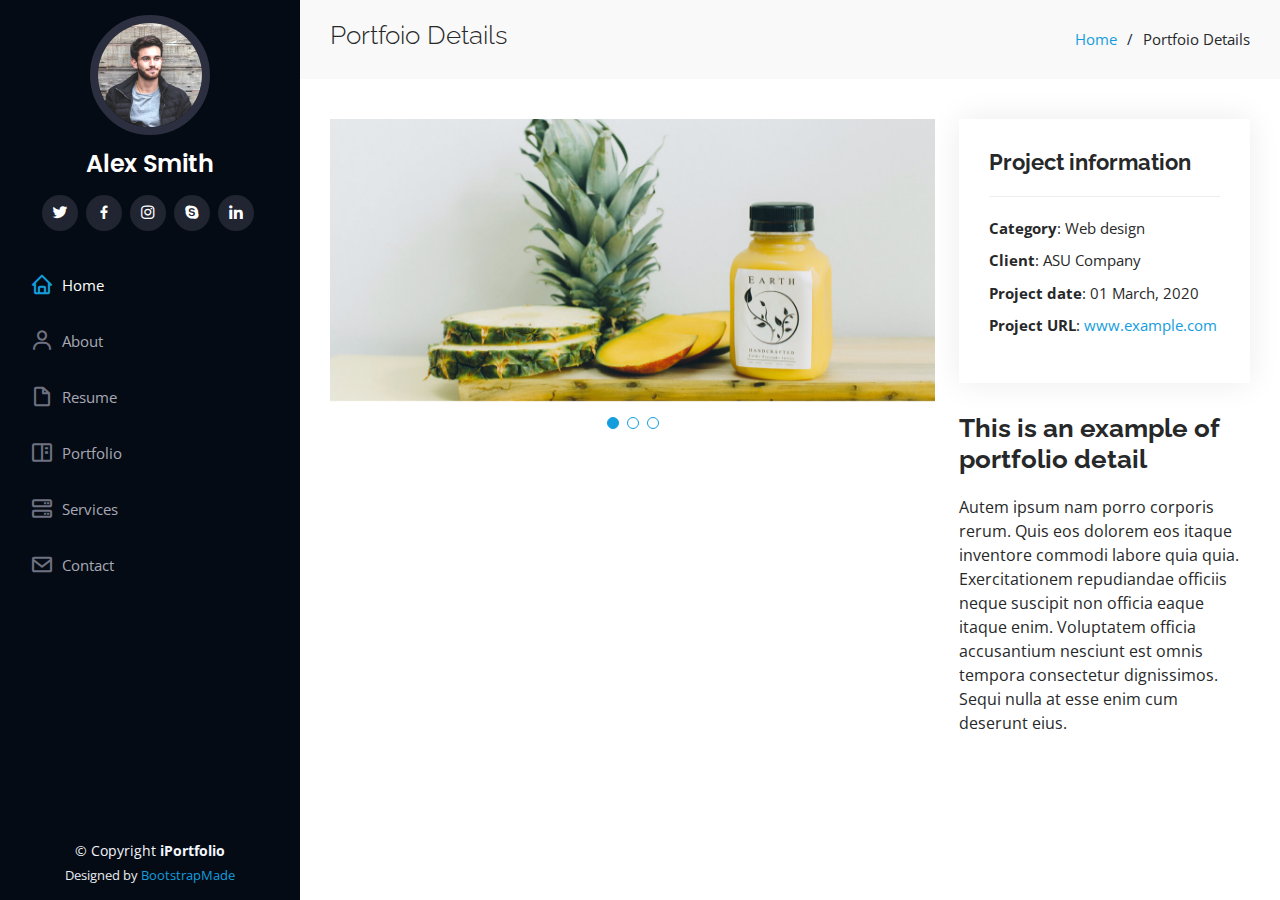
<file: iPortfolio/iPortfolio/portfolio-details.html>
<!DOCTYPE html>
<html lang="en">

<head>
  <meta charset="utf-8">
  <meta content="width=device-width, initial-scale=1.0" name="viewport">

  <title>Portfolio Details - iPortfolio Bootstrap Template</title>
  <meta content="" name="description">
  <meta content="" name="keywords">

  <!-- Favicons -->
  <link href="assets/img/favicon.png" rel="icon">
  <link href="assets/img/apple-touch-icon.png" rel="apple-touch-icon">

  <!-- Google Fonts -->
  <link href="https://fonts.googleapis.com/css?family=Open+Sans:300,300i,400,400i,600,600i,700,700i|Raleway:300,300i,400,400i,500,500i,600,600i,700,700i|Poppins:300,300i,400,400i,500,500i,600,600i,700,700i" rel="stylesheet">

  <!-- Vendor CSS Files -->
  <link href="assets/vendor/aos/aos.css" rel="stylesheet">
  <link href="assets/vendor/bootstrap/css/bootstrap.min.css" rel="stylesheet">
  <link href="assets/vendor/bootstrap-icons/bootstrap-icons.css" rel="stylesheet">
  <link href="assets/vendor/boxicons/css/boxicons.min.css" rel="stylesheet">
  <link href="assets/vendor/glightbox/css/glightbox.min.css" rel="stylesheet">
  <link href="assets/vendor/swiper/swiper-bundle.min.css" rel="stylesheet">

  <!-- Template Main CSS File -->
  <link href="assets/css/style.css" rel="stylesheet">

  <!-- =======================================================
  * Template Name: iPortfolio
  * Updated: Jul 27 2023 with Bootstrap v5.3.1
  * Template URL: https://bootstrapmade.com/iportfolio-bootstrap-portfolio-websites-template/
  * Author: BootstrapMade.com
  * License: https://bootstrapmade.com/license/
  ======================================================== -->
</head>

<body>

  <!-- ======= Mobile nav toggle button ======= -->
  <i class="bi bi-list mobile-nav-toggle d-xl-none"></i>

  <!-- ======= Header ======= -->
  <header id="header">
    <div class="d-flex flex-column">

      <div class="profile">
        <img src="assets/img/profile-img.jpg" alt="" class="img-fluid rounded-circle">
        <h1 class="text-light"><a href="index.html">Alex Smith</a></h1>
        <div class="social-links mt-3 text-center">
          <a href="#" class="twitter"><i class="bx bxl-twitter"></i></a>
          <a href="#" class="facebook"><i class="bx bxl-facebook"></i></a>
          <a href="#" class="instagram"><i class="bx bxl-instagram"></i></a>
          <a href="#" class="google-plus"><i class="bx bxl-skype"></i></a>
          <a href="#" class="linkedin"><i class="bx bxl-linkedin"></i></a>
        </div>
      </div>

      <nav id="navbar" class="nav-menu navbar">
        <ul>
          <li><a href="#hero" class="nav-link scrollto active"><i class="bx bx-home"></i> <span>Home</span></a></li>
          <li><a href="#about" class="nav-link scrollto"><i class="bx bx-user"></i> <span>About</span></a></li>
          <li><a href="#resume" class="nav-link scrollto"><i class="bx bx-file-blank"></i> <span>Resume</span></a></li>
          <li><a href="#portfolio" class="nav-link scrollto"><i class="bx bx-book-content"></i> <span>Portfolio</span></a></li>
          <li><a href="#services" class="nav-link scrollto"><i class="bx bx-server"></i> <span>Services</span></a></li>
          <li><a href="#contact" class="nav-link scrollto"><i class="bx bx-envelope"></i> <span>Contact</span></a></li>
        </ul>
      </nav><!-- .nav-menu -->
    </div>
  </header><!-- End Header -->

  <main id="main">

    <!-- ======= Breadcrumbs ======= -->
    <section id="breadcrumbs" class="breadcrumbs">
      <div class="container">

        <div class="d-flex justify-content-between align-items-center">
          <h2>Portfoio Details</h2>
          <ol>
            <li><a href="index.html">Home</a></li>
            <li>Portfoio Details</li>
          </ol>
        </div>

      </div>
    </section><!-- End Breadcrumbs -->

    <!-- ======= Portfolio Details Section ======= -->
    <section id="portfolio-details" class="portfolio-details">
      <div class="container">

        <div class="row gy-4">

          <div class="col-lg-8">
            <div class="portfolio-details-slider swiper">
              <div class="swiper-wrapper align-items-center">

                <div class="swiper-slide">
                  <img src="assets/img/portfolio/portfolio-details-1.jpg" alt="">
                </div>

                <div class="swiper-slide">
                  <img src="assets/img/portfolio/portfolio-details-2.jpg" alt="">
                </div>

                <div class="swiper-slide">
                  <img src="assets/img/portfolio/portfolio-details-3.jpg" alt="">
                </div>

              </div>
              <div class="swiper-pagination"></div>
            </div>
          </div>

          <div class="col-lg-4">
            <div class="portfolio-info">
              <h3>Project information</h3>
              <ul>
                <li><strong>Category</strong>: Web design</li>
                <li><strong>Client</strong>: ASU Company</li>
                <li><strong>Project date</strong>: 01 March, 2020</li>
                <li><strong>Project URL</strong>: <a href="#">www.example.com</a></li>
              </ul>
            </div>
            <div class="portfolio-description">
              <h2>This is an example of portfolio detail</h2>
              <p>
                Autem ipsum nam porro corporis rerum. Quis eos dolorem eos itaque inventore commodi labore quia quia. Exercitationem repudiandae officiis neque suscipit non officia eaque itaque enim. Voluptatem officia accusantium nesciunt est omnis tempora consectetur dignissimos. Sequi nulla at esse enim cum deserunt eius.
              </p>
            </div>
          </div>

        </div>

      </div>
    </section><!-- End Portfolio Details Section -->

  </main><!-- End #main -->

  <!-- ======= Footer ======= -->
  <footer id="footer">
    <div class="container">
      <div class="copyright">
        &copy; Copyright <strong><span>iPortfolio</span></strong>
      </div>
      <div class="credits">
        <!-- All the links in the footer should remain intact. -->
        <!-- You can delete the links only if you purchased the pro version. -->
        <!-- Licensing information: https://bootstrapmade.com/license/ -->
        <!-- Purchase the pro version with working PHP/AJAX contact form: https://bootstrapmade.com/iportfolio-bootstrap-portfolio-websites-template/ -->
        Designed by <a href="https://bootstrapmade.com/">BootstrapMade</a>
      </div>
    </div>
  </footer><!-- End  Footer -->

  <a href="#" class="back-to-top d-flex align-items-center justify-content-center"><i class="bi bi-arrow-up-short"></i></a>

  <!-- Vendor JS Files -->
  <script src="assets/vendor/purecounter/purecounter_vanilla.js"></script>
  <script src="assets/vendor/aos/aos.js"></script>
  <script src="assets/vendor/bootstrap/js/bootstrap.bundle.min.js"></script>
  <script src="assets/vendor/glightbox/js/glightbox.min.js"></script>
  <script src="assets/vendor/isotope-layout/isotope.pkgd.min.js"></script>
  <script src="assets/vendor/swiper/swiper-bundle.min.js"></script>
  <script src="assets/vendor/typed.js/typed.umd.js"></script>
  <script src="assets/vendor/waypoints/noframework.waypoints.js"></script>
  <script src="assets/vendor/php-email-form/validate.js"></script>

  <!-- Template Main JS File -->
  <script src="assets/js/main.js"></script>

</body>

</html>
</file>
<file: INdex.css>
body{
    margin: 0px;
    padding: 0px;
    box-sizing: 0px;
    background-color: black;
    scroll-behavior: 10px;
}
.img{
    margin-top: 20px;
    margin-left: 50px;
    margin-right: 50px;
    display: flex;
    justify-content: space-between;
    border: solid;
    background-color: aquamarine;
    
}
#im{
    height: 200px;
    border-radius: 100px;
}
#im2{
    margin-left: auto;
}
.im2-1{
    height: 40px;
   position: fixed; 
   right: 1px;
   bottom: 1px;
   
}
#d-1{
    margin-top: 50px;
    border: solid;
    background-color: rgb(60, 231, 88);
    margin-left: 50px;
    margin-right: 50px;
    color: brown;
    height: 100vh;
}
#d-1-1{
    margin-top: 50px;
    border: solid;
    background-color: rgb(60, 231, 88);
    margin-left: 50px;
    margin-right: 50px;
    color: brown;
    height: 100vh;
}
#d-1-2{
    margin-top: 50px;
    border: solid;
    background-color: rgb(60, 231, 88);
    margin-left: 50px;
    margin-right: 50px;
    color: brown;
    height: 100vh;
}
#d-1-3{
    display: flex;
    justify-content: space-around;
}
.btn{
    padding: 5px 20px;
    display: inline-block;
    border-radius: 10px;
    color: aliceblue;
    background-color: blueviolet;
    text-decoration:none;
    font-weight: 10px;
}
</file>
<file: iPortfolio/iPortfolio/assets/css/style.css>
/**
* Template Name: iPortfolio
* Updated: Jul 27 2023 with Bootstrap v5.3.1
* Template URL: https://bootstrapmade.com/iportfolio-bootstrap-portfolio-websites-template/
* Author: BootstrapMade.com
* License: https://bootstrapmade.com/license/
*/

/*--------------------------------------------------------------
# General
--------------------------------------------------------------*/
body {
  font-family: "Open Sans", sans-serif;
  color: #272829;
}

a {
  color: #149ddd;
  text-decoration: none;
}

a:hover {
  color: #37b3ed;
  text-decoration: none;
}

h1,
h2,
h3,
h4,
h5,
h6 {
  font-family: "Raleway", sans-serif;
}

/*--------------------------------------------------------------
# Back to top button
--------------------------------------------------------------*/
.back-to-top {
  position: fixed;
  visibility: hidden;
  opacity: 0;
  right: 15px;
  bottom: 15px;
  z-index: 996;
  background: #149ddd;
  width: 40px;
  height: 40px;
  border-radius: 50px;
  transition: all 0.4s;
}

.back-to-top i {
  font-size: 28px;
  color: #fff;
  line-height: 0;
}

.back-to-top:hover {
  background: #2eafec;
  color: #fff;
}

.back-to-top.active {
  visibility: visible;
  opacity: 1;
}

/*--------------------------------------------------------------
# Header
--------------------------------------------------------------*/
#header {
  position: fixed;
  top: 0;
  left: 0;
  bottom: 0;
  width: 300px;
  transition: all ease-in-out 0.5s;
  z-index: 9997;
  transition: all 0.5s;
  padding: 0 15px;
  background: #040b14;
  overflow-y: auto;
}

#header .profile img {
  margin: 15px auto;
  display: block;
  width: 120px;
  border: 8px solid #2c2f3f;
}

#header .profile h1 {
  font-size: 24px;
  margin: 0;
  padding: 0;
  font-weight: 600;
  -moz-text-align-last: center;
  text-align-last: center;
  font-family: "Poppins", sans-serif;
}

#header .profile h1 a,
#header .profile h1 a:hover {
  color: #fff;
  text-decoration: none;
}

#header .profile .social-links a {
  font-size: 18px;
  display: inline-block;
  background: #212431;
  color: #fff;
  line-height: 1;
  padding: 8px 0;
  margin-right: 4px;
  border-radius: 50%;
  text-align: center;
  width: 36px;
  height: 36px;
  transition: 0.3s;
}

#header .profile .social-links a:hover {
  background: #149ddd;
  color: #fff;
  text-decoration: none;
}

#main {
  margin-left: 300px;
}

.container,
.container-fluid {
  padding-left: 30px;
  padding-right: 30px;
}

@media (max-width: 1199px) {
  #header {
    left: -300px;
  }

  #main {
    margin-left: 0;
  }

  .container,
  .container-fluid {
    padding-left: 12px;
    padding-right: 12px;
  }
}

/*--------------------------------------------------------------
# Navigation Menu
--------------------------------------------------------------*/
/* Desktop Navigation */
.nav-menu {
  padding: 30px 0 0 0;
}

.nav-menu * {
  margin: 0;
  padding: 0;
  list-style: none;
}

.nav-menu>ul>li {
  position: relative;
  white-space: nowrap;
}

.nav-menu a,
.nav-menu a:focus {
  display: flex;
  align-items: center;
  color: #a8a9b4;
  padding: 12px 15px;
  margin-bottom: 8px;
  transition: 0.3s;
  font-size: 15px;
}

.nav-menu a i,
.nav-menu a:focus i {
  font-size: 24px;
  padding-right: 8px;
  color: #6f7180;
}

.nav-menu a:hover,
.nav-menu .active,
.nav-menu .active:focus,
.nav-menu li:hover>a {
  text-decoration: none;
  color: #fff;
}

.nav-menu a:hover i,
.nav-menu .active i,
.nav-menu .active:focus i,
.nav-menu li:hover>a i {
  color: #149ddd;
}

/* Mobile Navigation */
.mobile-nav-toggle {
  position: fixed;
  right: 15px;
  top: 15px;
  z-index: 9998;
  border: 0;
  font-size: 24px;
  transition: all 0.4s;
  outline: none !important;
  background-color: #149ddd;
  color: #fff;
  width: 40px;
  height: 40px;
  display: inline-flex;
  align-items: center;
  justify-content: center;
  line-height: 0;
  border-radius: 50px;
  cursor: pointer;
}

.mobile-nav-active {
  overflow: hidden;
}

.mobile-nav-active #header {
  left: 0;
}

/*--------------------------------------------------------------
# Hero Section
--------------------------------------------------------------*/
#hero {
  width: 100%;
  height: 100vh;
  background: url("../img/omkar.jpg") top center;
  background-size: 900px;
  
}

#hero:before {
  content: "";
  background: rgba(5, 13, 24, 0.3);
  position: absolute;
  bottom: 0;
  top: 0;
  left: 0;
  right: 0;
  z-index: 1;
}

#hero .hero-container {
  position: relative;
  z-index: 2;
  min-width: 300px;
}

#hero h1 {
  margin: 0 0 10px 0;
  font-size: 64px;
  font-weight: 700;
  line-height: 56px;
  color: #fff;
}

#hero p {
  color: #fff;
  margin-bottom: 50px;
  font-size: 26px;
  font-family: "Poppins", sans-serif;
}

#hero p span {
  color: #fff;
  padding-bottom: 4px;
  letter-spacing: 1px;
  border-bottom: 3px solid #149ddd;
}

@media (min-width: 1024px) {
  #hero {
    background-attachment: fixed;
  }
}

@media (max-width: 768px) {
  #hero h1 {
    font-size: 28px;
    line-height: 36px;
  }

  #hero h2 {
    font-size: 18px;
    line-height: 24px;
    margin-bottom: 30px;
  }
}

/*--------------------------------------------------------------
# Sections General
--------------------------------------------------------------*/
section {
  padding: 60px 0;
  overflow: hidden;
}

.section-bg {
  background: #f5f8fd;
}

.section-title {
  padding-bottom: 30px;
}

.section-title h2 {
  font-size: 32px;
  font-weight: bold;
  margin-bottom: 20px;
  padding-bottom: 20px;
  position: relative;
  color: #173b6c;
}

.section-title h2::after {
  content: "";
  position: absolute;
  display: block;
  width: 50px;
  height: 3px;
  background: #149ddd;
  bottom: 0;
  left: 0;
}

.section-title p {
  margin-bottom: 0;
}

/*--------------------------------------------------------------
# About
--------------------------------------------------------------*/
.about .content h3 {
  font-weight: 700;
  font-size: 26px;
  color: #173b6c;
}

.about .content ul {
  list-style: none;
  padding: 0;
}

.about .content ul li {
  margin-bottom: 20px;
  display: flex;
  align-items: center;
}

.about .content ul strong {
  margin-right: 10px;
}

.about .content ul i {
  font-size: 16px;
  margin-right: 5px;
  color: #149ddd;
  line-height: 0;
}

.about .content p:last-child {
  margin-bottom: 0;
}

/*--------------------------------------------------------------
# Facts
--------------------------------------------------------------*/
.facts {
  padding-bottom: 30px;
}

.facts .count-box {
  padding: 30px;
  width: 100%;
}

.facts .count-box i {
  display: block;
  font-size: 44px;
  color: #149ddd;
  float: left;
  line-height: 0;
}

.facts .count-box span {
  font-size: 48px;
  line-height: 40px;
  display: block;
  font-weight: 700;
  color: #050d18;
  margin-left: 60px;
}

.facts .count-box p {
  padding: 15px 0 0 0;
  margin: 0 0 0 60px;
  font-family: "Raleway", sans-serif;
  font-size: 14px;
  color: #122f57;
}

.facts .count-box a {
  font-weight: 600;
  display: block;
  margin-top: 20px;
  color: #122f57;
  font-size: 15px;
  font-family: "Poppins", sans-serif;
  transition: ease-in-out 0.3s;
}

.facts .count-box a:hover {
  color: #1f5297;
}

/*--------------------------------------------------------------
# Akills
--------------------------------------------------------------*/
.skills .progress {
  height: 60px;
  display: block;
  background: none;
  border-radius: 0;
}

.skills .progress .skill {
  padding: 0;
  margin: 0 0 6px 0;
  text-transform: uppercase;
  display: block;
  font-weight: 600;
  font-family: "Poppins", sans-serif;
  color: #050d18;
}

.skills .progress .skill .val {
  float: right;
  font-style: normal;
}

.skills .progress-bar-wrap {
  background: #dce8f8;
  height: 10px;
}

.skills .progress-bar {
  width: 1px;
  height: 10px;
  transition: 0.9s;
  background-color: #149ddd;
}

/*--------------------------------------------------------------
# Resume
--------------------------------------------------------------*/
.resume .resume-title {
  font-size: 26px;
  font-weight: 700;
  margin-top: 20px;
  margin-bottom: 20px;
  color: #050d18;
}

.resume .resume-item {
  padding: 0 0 20px 20px;
  margin-top: -2px;
  border-left: 2px solid #1f5297;
  position: relative;
}

.resume .resume-item h4 {
  line-height: 18px;
  font-size: 18px;
  font-weight: 600;
  text-transform: uppercase;
  font-family: "Poppins", sans-serif;
  color: #050d18;
  margin-bottom: 10px;
}

.resume .resume-item h5 {
  font-size: 16px;
  background: #e4edf9;
  padding: 5px 15px;
  display: inline-block;
  font-weight: 600;
  margin-bottom: 10px;
}

.resume .resume-item ul {
  padding-left: 20px;
}

.resume .resume-item ul li {
  padding-bottom: 10px;
}

.resume .resume-item:last-child {
  padding-bottom: 0;
}

.resume .resume-item::before {
  content: "";
  position: absolute;
  width: 16px;
  height: 16px;
  border-radius: 50px;
  left: -9px;
  top: 0;
  background: #fff;
  border: 2px solid #1f5297;
}

/*--------------------------------------------------------------
# Portfolio
--------------------------------------------------------------*/
.portfolio .portfolio-item {
  margin-bottom: 30px;
}

.portfolio #portfolio-flters {
  padding: 0;
  margin: 0 auto 35px auto;
  list-style: none;
  text-align: center;
  background: #fff;
  border-radius: 50px;
  padding: 2px 15px;
}

.portfolio #portfolio-flters li {
  cursor: pointer;
  display: inline-block;
  padding: 10px 15px 8px 15px;
  font-size: 14px;
  font-weight: 600;
  line-height: 1;
  text-transform: uppercase;
  color: #272829;
  margin-bottom: 5px;
  transition: all 0.3s ease-in-out;
}

.portfolio #portfolio-flters li:hover,
.portfolio #portfolio-flters li.filter-active {
  color: #149ddd;
}

.portfolio #portfolio-flters li:last-child {
  margin-right: 0;
}

.portfolio .portfolio-wrap {
  transition: 0.3s;
  position: relative;
  overflow: hidden;
  z-index: 1;
}

.portfolio .portfolio-wrap::before {
  content: "";
  background: rgba(255, 255, 255, 0.5);
  position: absolute;
  left: 0;
  right: 0;
  top: 0;
  bottom: 0;
  transition: all ease-in-out 0.3s;
  z-index: 2;
  opacity: 0;
}

.portfolio .portfolio-wrap .portfolio-links {
  opacity: 1;
  left: 0;
  right: 0;
  bottom: -60px;
  z-index: 3;
  position: absolute;
  transition: all ease-in-out 0.3s;
  display: flex;
  justify-content: center;
}

.portfolio .portfolio-wrap .portfolio-links a {
  color: #fff;
  font-size: 28px;
  text-align: center;
  background: rgba(20, 157, 221, 0.75);
  transition: 0.3s;
  width: 50%;
}

.portfolio .portfolio-wrap .portfolio-links a:hover {
  background: rgba(20, 157, 221, 0.95);
}

.portfolio .portfolio-wrap .portfolio-links a+a {
  border-left: 1px solid #37b3ed;
}

.portfolio .portfolio-wrap:hover::before {
  top: 0;
  left: 0;
  right: 0;
  bottom: 0;
  opacity: 1;
}

.portfolio .portfolio-wrap:hover .portfolio-links {
  opacity: 1;
  bottom: 0;
}

/*--------------------------------------------------------------
# Portfolio Details
--------------------------------------------------------------*/
.portfolio-details {
  padding-top: 40px;
}

.portfolio-details .portfolio-details-slider img {
  width: 100%;
}

.portfolio-details .portfolio-details-slider .swiper-pagination {
  margin-top: 20px;
  position: relative;
}

.portfolio-details .portfolio-details-slider .swiper-pagination .swiper-pagination-bullet {
  width: 12px;
  height: 12px;
  background-color: #fff;
  opacity: 1;
  border: 1px solid #149ddd;
}

.portfolio-details .portfolio-details-slider .swiper-pagination .swiper-pagination-bullet-active {
  background-color: #149ddd;
}

.portfolio-details .portfolio-info {
  padding: 30px;
  box-shadow: 0px 0 30px rgba(5, 13, 24, 0.08);
}

.portfolio-details .portfolio-info h3 {
  font-size: 22px;
  font-weight: 700;
  margin-bottom: 20px;
  padding-bottom: 20px;
  border-bottom: 1px solid #eee;
}

.portfolio-details .portfolio-info ul {
  list-style: none;
  padding: 0;
  font-size: 15px;
}

.portfolio-details .portfolio-info ul li+li {
  margin-top: 10px;
}

.portfolio-details .portfolio-description {
  padding-top: 30px;
}

.portfolio-details .portfolio-description h2 {
  font-size: 26px;
  font-weight: 700;
  margin-bottom: 20px;
}

.portfolio-details .portfolio-description p {
  padding: 0;
}

/*--------------------------------------------------------------
# Services
--------------------------------------------------------------*/
.services .icon-box {
  margin-bottom: 20px;
}

.services .icon {
  float: left;
  display: flex;
  align-items: center;
  justify-content: center;
  width: 54px;
  height: 54px;
  background: #149ddd;
  border-radius: 50%;
  transition: 0.5s;
  border: 1px solid #149ddd;
}

.services .icon i {
  color: #fff;
  font-size: 24px;
  line-height: 0;
}

.services .icon-box:hover .icon {
  background: #fff;
}

.services .icon-box:hover .icon i {
  color: #149ddd;
}

.services .title {
  margin-left: 80px;
  font-weight: 700;
  margin-bottom: 15px;
  font-size: 18px;
}

.services .title a {
  color: #343a40;
}

.services .title a:hover {
  color: #149ddd;
}

.services .description {
  margin-left: 80px;
  line-height: 24px;
  font-size: 14px;
}

/*--------------------------------------------------------------
# Testimonials
--------------------------------------------------------------*/
.testimonials .testimonials-carousel,
.testimonials .testimonials-slider {
  overflow: hidden;
}

.testimonials .testimonial-item {
  box-sizing: content-box;
  text-align: center;
  min-height: 320px;
}

.testimonials .testimonial-item .testimonial-img {
  width: 90px;
  border-radius: 50%;
  margin: 0 auto;
}

.testimonials .testimonial-item h3 {
  font-size: 18px;
  font-weight: bold;
  margin: 10px 0 5px 0;
  color: #111;
}

.testimonials .testimonial-item h4 {
  font-size: 14px;
  color: #999;
  margin: 0;
}

.testimonials .testimonial-item .quote-icon-left,
.testimonials .testimonial-item .quote-icon-right {
  color: #c3e8fa;
  font-size: 26px;
}

.testimonials .testimonial-item .quote-icon-left {
  display: inline-block;
  left: -5px;
  position: relative;
}

.testimonials .testimonial-item .quote-icon-right {
  display: inline-block;
  right: -5px;
  position: relative;
  top: 10px;
}

.testimonials .testimonial-item p {
  font-style: italic;
  margin: 0 15px 15px 15px;
  padding: 20px;
  background: #fff;
  position: relative;
  margin-bottom: 35px;
  border-radius: 6px;
  box-shadow: 0px 2px 15px rgba(0, 0, 0, 0.1);
}

.testimonials .testimonial-item p::after {
  content: "";
  width: 0;
  height: 0;
  border-top: 20px solid #fff;
  border-right: 20px solid transparent;
  border-left: 20px solid transparent;
  position: absolute;
  bottom: -20px;
  left: calc(50% - 20px);
}

.testimonials .swiper-pagination {
  margin-top: 20px;
  position: relative;
}

.testimonials .swiper-pagination .swiper-pagination-bullet {
  width: 12px;
  height: 12px;
  background-color: #fff;
  opacity: 1;
  border: 1px solid #149ddd;
}

.testimonials .swiper-pagination .swiper-pagination-bullet-active {
  background-color: #149ddd;
}

/*--------------------------------------------------------------
# Contact
--------------------------------------------------------------*/
.contact {
  padding-bottom: 130px;
}

.contact .info {
  padding: 30px;
  background: #fff;
  width: 100%;
  box-shadow: 0 0 24px 0 rgba(0, 0, 0, 0.12);
}

.contact .info i {
  font-size: 20px;
  color: #149ddd;
  float: left;
  width: 44px;
  height: 44px;
  background: #dff3fc;
  display: flex;
  justify-content: center;
  align-items: center;
  border-radius: 50px;
  transition: all 0.3s ease-in-out;
}

.contact .info h4 {
  padding: 0 0 0 60px;
  font-size: 22px;
  font-weight: 600;
  margin-bottom: 5px;
  color: #050d18;
}

.contact .info p {
  padding: 0 0 10px 60px;
  margin-bottom: 20px;
  font-size: 14px;
  color: #173b6c;
}

.contact .info .email p {
  padding-top: 5px;
}

.contact .info .social-links {
  padding-left: 60px;
}

.contact .info .social-links a {
  font-size: 18px;
  display: inline-block;
  background: #333;
  color: #fff;
  line-height: 1;
  padding: 8px 0;
  border-radius: 50%;
  text-align: center;
  width: 36px;
  height: 36px;
  transition: 0.3s;
  margin-right: 10px;
}

.contact .info .social-links a:hover {
  background: #149ddd;
  color: #fff;
}

.contact .info .email:hover i,
.contact .info .address:hover i,
.contact .info .phone:hover i {
  background: #149ddd;
  color: #fff;
}

.contact .php-email-form {
  width: 100%;
  padding: 30px;
  background: #fff;
  box-shadow: 0 0 24px 0 rgba(0, 0, 0, 0.12);
}

.contact .php-email-form .form-group {
  padding-bottom: 8px;
}

.contact .php-email-form .validate {
  display: none;
  color: red;
  margin: 0 0 15px 0;
  font-weight: 400;
  font-size: 13px;
}

.contact .php-email-form .error-message {
  display: none;
  color: #fff;
  background: #ed3c0d;
  text-align: left;
  padding: 15px;
  font-weight: 600;
}

.contact .php-email-form .error-message br+br {
  margin-top: 25px;
}

.contact .php-email-form .sent-message {
  display: none;
  color: #fff;
  background: #18d26e;
  text-align: center;
  padding: 15px;
  font-weight: 600;
}

.contact .php-email-form .loading {
  display: none;
  background: #fff;
  text-align: center;
  padding: 15px;
}

.contact .php-email-form .loading:before {
  content: "";
  display: inline-block;
  border-radius: 50%;
  width: 24px;
  height: 24px;
  margin: 0 10px -6px 0;
  border: 3px solid #18d26e;
  border-top-color: #eee;
  animation: animate-loading 1s linear infinite;
}

.contact .php-email-form .form-group {
  margin-bottom: 15px;
}

.contact .php-email-form label {
  padding-bottom: 8px;
}

.contact .php-email-form input,
.contact .php-email-form textarea {
  border-radius: 0;
  box-shadow: none;
  font-size: 14px;
}

.contact .php-email-form input {
  height: 44px;
}

.contact .php-email-form textarea {
  padding: 10px 15px;
}

.contact .php-email-form button[type=submit] {
  background: #149ddd;
  border: 0;
  padding: 10px 24px;
  color: #fff;
  transition: 0.4s;
  border-radius: 4px;
}

.contact .php-email-form button[type=submit]:hover {
  background: #37b3ed;
}

@keyframes animate-loading {
  0% {
    transform: rotate(0deg);
  }

  100% {
    transform: rotate(360deg);
  }
}

/*--------------------------------------------------------------
# Breadcrumbs
--------------------------------------------------------------*/
.breadcrumbs {
  padding: 20px 0;
  background: #f9f9f9;
}

.breadcrumbs h2 {
  font-size: 26px;
  font-weight: 300;
}

.breadcrumbs ol {
  display: flex;
  flex-wrap: wrap;
  list-style: none;
  padding: 0;
  margin: 0;
  font-size: 15px;
}

.breadcrumbs ol li+li {
  padding-left: 10px;
}

.breadcrumbs ol li+li::before {
  display: inline-block;
  padding-right: 10px;
  color: #0e2442;
  content: "/";
}

@media (max-width: 768px) {
  .breadcrumbs .d-flex {
    display: block !important;
  }

  .breadcrumbs ol {
    display: block;
  }

  .breadcrumbs ol li {
    display: inline-block;
  }
}

/*--------------------------------------------------------------
# Footer
--------------------------------------------------------------*/
#footer {
  padding: 15px;
  color: #f4f6fd;
  font-size: 14px;
  position: fixed;
  left: 0;
  bottom: 0;
  width: 300px;
  z-index: 9999;
  background: #040b14;
}

#footer .copyright {
  text-align: center;
}

#footer .credits {
  padding-top: 5px;
  text-align: center;
  font-size: 13px;
  color: #eaebf0;
}

@media (max-width: 1199px) {
  #footer {
    position: static;
    width: auto;
    padding-right: 20px 15px;
  }
}
</file>
